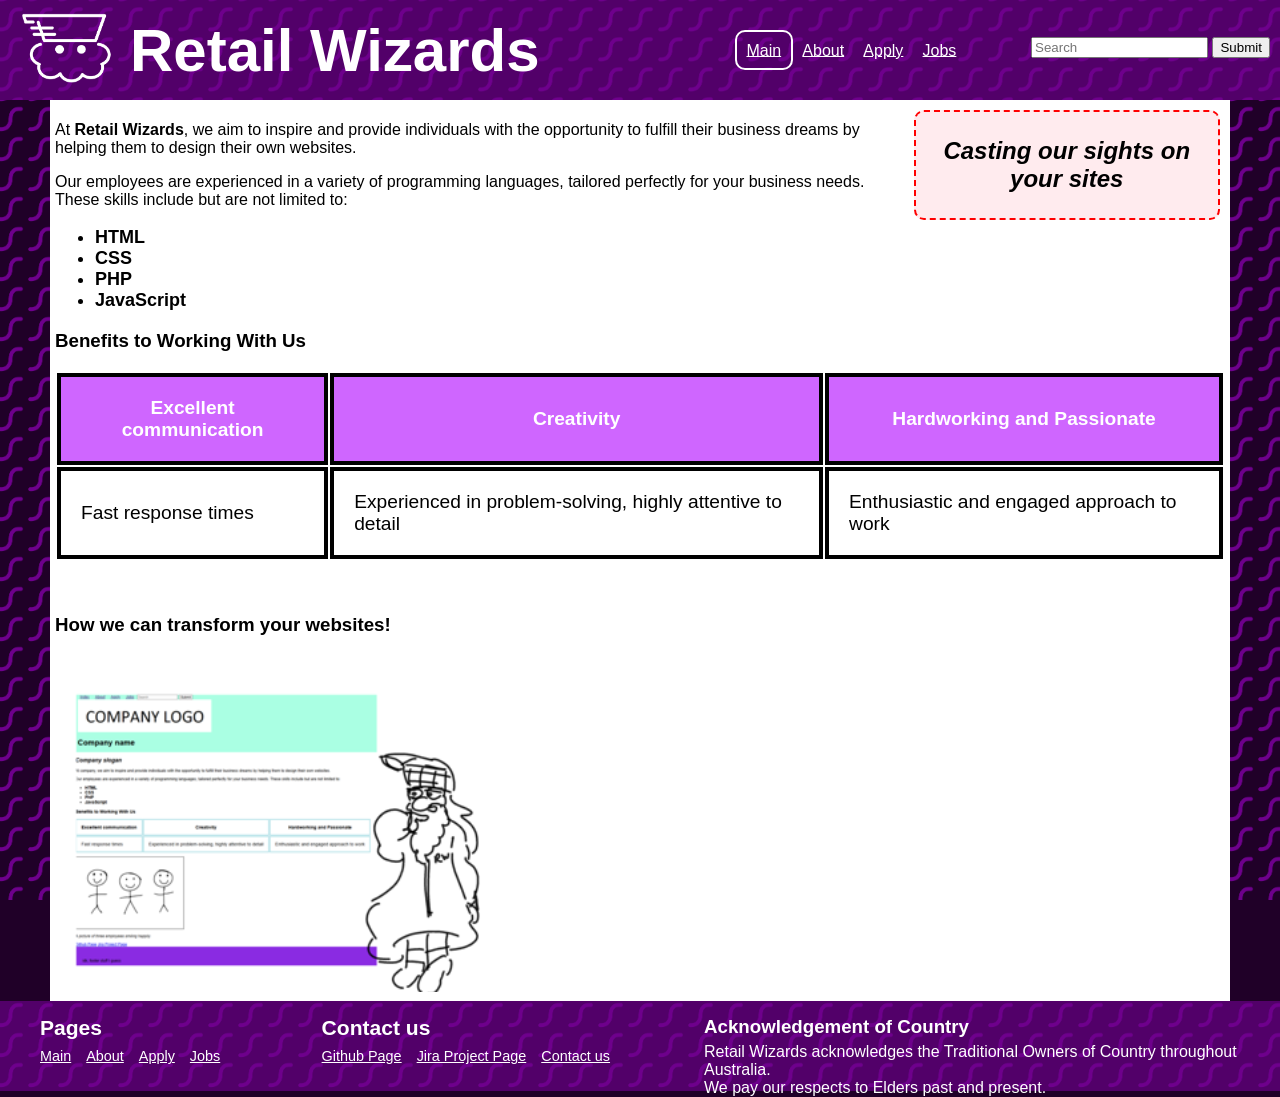
<file: index.html>
<!-- Requirements
Company logo
Company slogan
Jira project page link
Github link
Email link
Company description
Company image
!-->


<!DOCTYPE html>
<html lang="en">

<head>
    <meta charset="utf-8" />
    <meta name="description" content="Demonstrates some basic HTML form elements" />
    <meta name="keywords" content="HTML, Form, tags" />
    <meta name="author" content="Jacinta Mentiplay" />
    <title>Index</title>
    <link rel="stylesheet" href="Style/styles.css">

    <!-- Credits for searchbar: https://www.w3schools.com/HOWTO/howto_css_searchbar.asp

    Credits for bordering image: https://www.w3schools.com/csSref/css3_pr_border-image.php 

    Credits for hovering image: 
    Roy. (2012, August 29). How do I make another image appear on hover. Stack Overflow. https://stackoverflow.com/questions/12184456/how-do-i-make-another-image-appear-on-hover
    
    
    Credits for header and footer: Oliver Hanly and Jasper Harris-->

    <style>
        nav a {
            color: white;
            padding: 0.6em 0.6em;
        }

        main {
            padding: 5px 5px;
        }
    </style>
</head>


<body>

    <header>
        <div style="display: flex; align-items: center;">
            <div id="logo"><a href="index.html"><img src="Images/retail-wizard-white.png" id="logo_image"
                        alt="Retail Wizards Logo" title="Retail Wizards"> </a></div>
            <a href="index.html" style="text-decoration: none;">
                <h1>Retail Wizards</h1>
            </a>
        </div>

        <!--two padding divs to make spacing nicer-->
        <div></div>
        <div></div>

        <nav class="searchbar"> <!-- Groups links to other pages as a singular class-->
            <div><a href="index.html" class="current">Main</a></div>
            <div><a href="about.html">About</a></div>
            <div><a href="apply.html">Apply</a></div>
            <div><a href="jobs.html"> Jobs</a></div>
        </nav>
        <div class="searchbar">
            <input type="text" placeholder="Search">
            <input id="search_button" type="submit">
        </div>
    </header>

    <main>
        <aside> <!-- Company slogan -->
            <h2><em>Casting our sights on your sites</em></h2>
        </aside>
        <p>At <strong>Retail Wizards</strong>, we aim to inspire and provide individuals with the opportunity to fulfill
            their business dreams
            by helping them to
            design their own websites.</p>
        <p>Our employees are experienced in a variety of programming languages, tailored perfectly for your business
            needs. These skills include but are not limited to:</p>
        <ul> <!-- Unordered list as per rubric specifications to outline skills of company-->
            <li><strong>HTML</strong></li>
            <li><strong>CSS</strong></li>
            <li><strong>PHP</strong></li>
            <li><strong>JavaScript</strong></li>
        </ul>
        <h3 id="table">Benefits to Working With Us</h3> <!-- Table applying colour palette of CSS !-->
        <table>
            <thead>
                <tr>
                    <th rowspan="1" scope="col">Excellent communication</th>
                    <th colspan="1" scope="col">Creativity</th>
                    <th colspan="1" scope="col">Hardworking and Passionate</th>
                </tr>
            </thead>
            <tbody>
                <tr>
                    <td>Fast response times</td>

                    <td>Experienced in problem-solving, highly attentive to detail
                    </td>

                    <td>Enthusiastic and engaged approach to work
                    </td>

                </tr>
            </tbody>
        </table>
        <p></p>
        <br>

        <h3>How we can transform your websites!</h3>
        <br>

        <!--Creates the hover effect on the featured image of the page-->
        <div id="wrapper">
            <img class="static-pic" src="Images/staticImage.png" alt="Default image">
            <img class="static-pic-exit" src="Images/hoverImage.png"  alt="Hovered image">
        </div>


    </main>

    <!--footer at bottom of page containing: navigation, contact info and ackowledgement of Country-->
    <footer>
        <!--Additional navigation at the bottom of the page-->
        <ul>
            <li>
                <h3>Pages</h3>
            </li>
            <li><a href="index.html">Main</a></li>
            <li><a href="about.html" class="current">About</a></li>
            <li><a href="apply.html">Apply</a></li>
            <li><a href="jobs.html">Jobs</a></li>
        </ul>


        <!--Acknowledgement of Country. Got the ackowledgement of Country from:
        https://www.reconciliation.org.au/reconciliation/acknowledgement-of-country-and-welcome-to-country /-->
        <div id="Acknowledgement">
            <h3>Acknowledgement of Country</h3>
            <p>Retail Wizards acknowledges the Traditional Owners of Country throughout Australia.</p>
            <p>We pay our respects to Elders past and present.</p>
        </div>

        <!--Contact info/required project links-->
        <div class="Projectlinks">
            <ul>
                <li>
                    <h3>Contact us</h3>
                </li>
                <li><a href="https://github.com/106507549/Applied-Web-Project">Github Page</a></li>
                <li><a href="https://group-name-optional.atlassian.net/jira/software/projects/SCRUM/boards/1">Jira
                        Project Page</a></li>
                <li><a href="mailto:retailwizards.com">Contact us</a></li>
            </ul>
        </div>
    </footer>
</body>

</html>
</file>
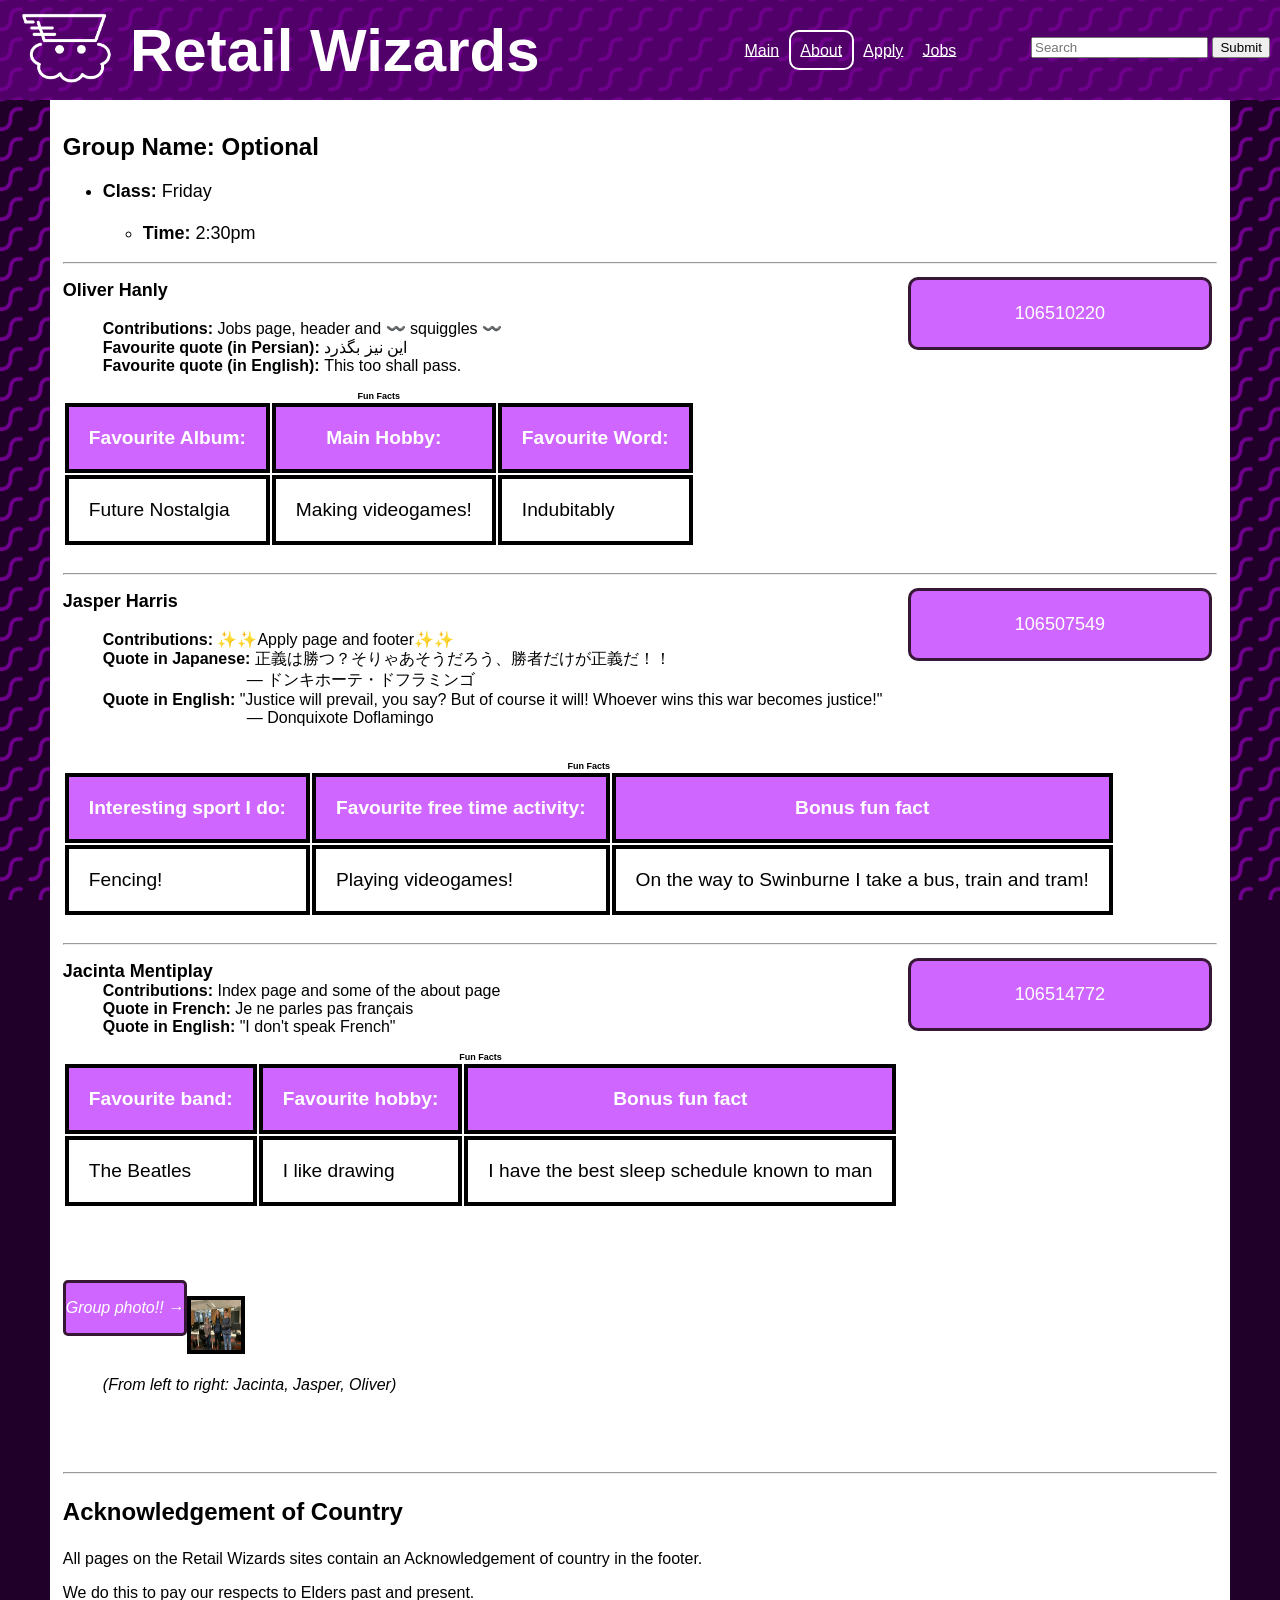
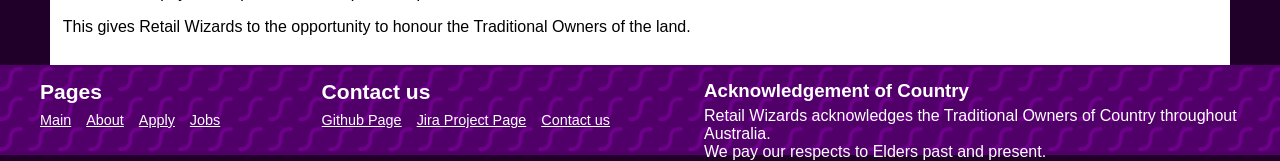
<file: about.html>
<!-- Requirements
Nested list of group's tutorial class date and time
Member contributions and quotes (definition list)
Quote from each member in first language **IF ENGLISH IS FIRST LANGUAGE
CHOOSE A DIFFERENT LANGUAGE
Group photo with caption for accessibility 
Fun facts about each group member
MUST include one meaningful reference to Aboriginal and Torres Strait Islander peoples
!-->
<!--Used this to make the columns for fieldsets
https://www.w3schools.com/howto/tryit.asp?filename=tryhow_css_two_columns -->




<!-- Style specific requirements
 Styled student IDs
 Bordered figure
 Styled table with hex colours
 Hover effects
-->

<!DOCTYPE html>
<html lang="en">

<head>
    <meta charset="utf-8" />
    <meta name="description" content="The about page of Retail Wizards"/>
    <meta name="keywords" content="HTML, Form, tags" />
    <meta name="author" content="Oliver Hanly, Jasper Harris, Jacinta Mentiplay" />
    <title>About</title>
    <link rel="stylesheet" href="Style/styles.css">
    <style>
        main {
            padding: 1%;

        }
    </style>
</head>

<body>
    <header>
        <div style="display: flex; align-items: center;">
            <div id="logo"><a href="index.html"><img src="Images/retail-wizard-white.png" id="logo_image"
                        alt="Retail Wizards Logo" title="Retail Wizards"> </a></div>
            <a href="index.html" style="text-decoration: none;">
                <h1>Retail Wizards</h1>
            </a>
        </div>

        <!--two padding divs to make spacing nicer-->
        <div></div>
        <div></div>

        <nav class="searchbar">
            <div><a href="index.html">Main</a></div>
            <div><a href="about.html" class="current">About</a></div>
            <div><a href="apply.html">Apply</a></div>
            <div><a href="jobs.html">Jobs</a></div>
        </nav>
        <div class="searchbar">
            <input type="text" placeholder="Search">
            <input type="submit" id="confirmSearch">
        </div>
    </header>

    <main>

        <h2>Group Name: Optional</h2>
        <ul>
            <li>
                <strong>Class: </strong>Friday
            </li>
            <br>
            <ul>
                <li>
                    <strong>Time: </strong>2:30pm
                </li>
            </ul>
        </ul>

        <!--List of group members with contributions and quotes!-->
        <hr>
        <div id="studentnumber">
            <p>106510220</p>
        </div>
        <dl>
            <dt>
                <div style="display: flex; align-items: baseline;">
                    <div><strong>Oliver Hanly</strong></div>
                </div>
            </dt>
            <br>
            <dd><strong>Contributions: </strong>Jobs page, header and 〰️ squiggles 〰️</dd>
            <dd><strong>Favourite quote (in Persian): </strong>این نیز بگذرد</dd>
            <dd><strong>Favourite quote (in English): </strong>This too shall pass.</dd>
        </dl>

        <!-- Individual tables containing fun facts about each group member -->

        <table>
            <caption><strong>Fun Facts</strong></caption>
            <thead>
                <tr>
                    <th rowspan="1" scope="col">Favourite Album:</th>
                    <th colspan="1" scope="col">Main Hobby:</th>
                    <th colspan="1" scope="col">Favourite Word:</th>
                </tr>
            </thead>
            <tbody>
                <tr>
                    <td>Future Nostalgia</td>

                    <td>Making videogames!
                    </td>

                    <td>Indubitably
                    </td>

                </tr>
            </tbody>
        </table>
        <br>
        <hr>

        <div id="studentnumber2">
            <p>106507549</p>
        </div>
        <dl>
            <dt><strong>Jasper Harris</strong></dt>
            <br>
            <dd><strong>Contributions: </strong>✨✨Apply page and footer✨✨</dd>
            <dd><strong>Quote in Japanese: </strong>正義は勝つ？そりゃあそうだろう、勝者だけが正義だ！！</dd>
            <dd>&emsp;&emsp;&emsp;&emsp;&emsp;&emsp;&emsp;&emsp;&emsp;― ドンキホーテ・ドフラミンゴ</dd>
            <dd><strong>Quote in English: </strong>"Justice will prevail, you say? But of course it will! Whoever wins
                this war becomes justice!"</dd>
            <dd>&emsp;&emsp;&emsp;&emsp;&emsp;&emsp;&emsp;&emsp;&emsp;― Donquixote Doflamingo</dd>
        </dl>
        <br>
        <table>
            <caption><strong>Fun Facts</strong></caption>
            <thead>
                <tr>
                    <th rowspan="1" scope="col">Interesting sport I do:</th>
                    <th colspan="1" scope="col">Favourite free time activity:</th>
                    <th colspan="1" scope="col">Bonus fun fact</th>
                </tr>
            </thead>
            <tbody>
                <tr>
                    <td>Fencing!</td>
                    <td>Playing videogames!</td>
                    <td>On the way to Swinburne I take a bus, train and tram!</td>
                </tr>
            </tbody>
        </table>
        <br>
        <hr>



        <div id="studentnumber3">
            <p>106514772</p>
        </div>


        <dl>
            <dt><strong>Jacinta Mentiplay</strong></dt>
            <dd><strong>Contributions: </strong>Index page and some of the about page</dd>
            <dd><strong>Quote in French: </strong>Je ne parles pas français</dd>
            <dd><strong>Quote in English: </strong>"I don't speak French"</dd>
        </dl>



        <table>
            <caption><strong>Fun Facts</strong></caption>
            <thead>
                <tr>
                    <th rowspan="1" scope="col">Favourite band:</th>
                    <th colspan="1" scope="col">Favourite hobby:</th>
                    <th colspan="1" scope="col">Bonus fun fact</th>
                </tr>
            </thead>
            <tbody>
                <tr>
                    <td>The Beatles</td>

                    <td>I like drawing
                    </td>

                    <td>I have the best sleep schedule known to man
                    </td>

                </tr>
            </tbody>
        </table>

        <br>

        <br>

        <br>

        <br>

        <div id="groupphototext">

            <p><em>Group photo!! →</em></p>

        </div>

        <!--Group photo contained within a figure-->

        <figure>
            <img src="Images/group-photo2.jpeg" height="50" width="50" alt="Group photo">
            <br>
            <br>
            <caption><em>(From left to right: Jacinta, Jasper, Oliver)</em></caption>
        </figure>
        



        <br>
        <br>
        <br>
        <hr>
        <!--Explanation and reasoning for the Acknowledgement of Country.
        Got the ackowledgement of country and more information from:
        https://www.reconciliation.org.au/reconciliation/acknowledgement-of-country-and-welcome-to-country /-->
        <h3 style="font-size: 1.5em;">Acknowledgement of Country</h3>
        <p>All pages on the Retail Wizards sites contain an Acknowledgement of country in the footer.</p>
        <p>We do this to pay our respects to Elders past and present.</p>
        <p>This gives Retail Wizards to the opportunity to honour the Traditional Owners of the land.</p>

    </main>

    <!--footer at bottom of page containing: navigation, contact info and ackowledgement of Country-->
    <footer>
        <!--Additional navigation at the bottom of the page-->
        <ul>
            <li>
                <h3>Pages</h3>
            </li>
            <li><a href="index.html">Main</a></li>
            <li><a href="about.html" class="current">About</a></li>
            <li><a href="apply.html">Apply</a></li>
            <li><a href="jobs.html">Jobs</a></li>
        </ul>


        <!--Acknowledgement of Country. Got the ackowledgement of Country from:
        https://www.reconciliation.org.au/reconciliation/acknowledgement-of-country-and-welcome-to-country /-->
        <div id="Acknowledgement">
            <h3>Acknowledgement of Country</h3>
            <p>Retail Wizards acknowledges the Traditional Owners of Country throughout Australia.</p>
            <p>We pay our respects to Elders past and present.</p>
        </div>

        <!--Contact info/required project links-->
        <div class="Projectlinks">
            <ul>
                <li>
                    <h3>Contact us</h3>
                </li>
                <li><a href="https://github.com/106507549/Applied-Web-Project">Github Page</a></li>
                <li><a href="https://group-name-optional.atlassian.net/jira/software/projects/SCRUM/boards/1">Jira
                        Project Page</a></li>
                <li><a href="mailto:retailwizards.com">Contact us</a></li>
            </ul>
        </div>
    </footer>
</body>

</html>
</file>
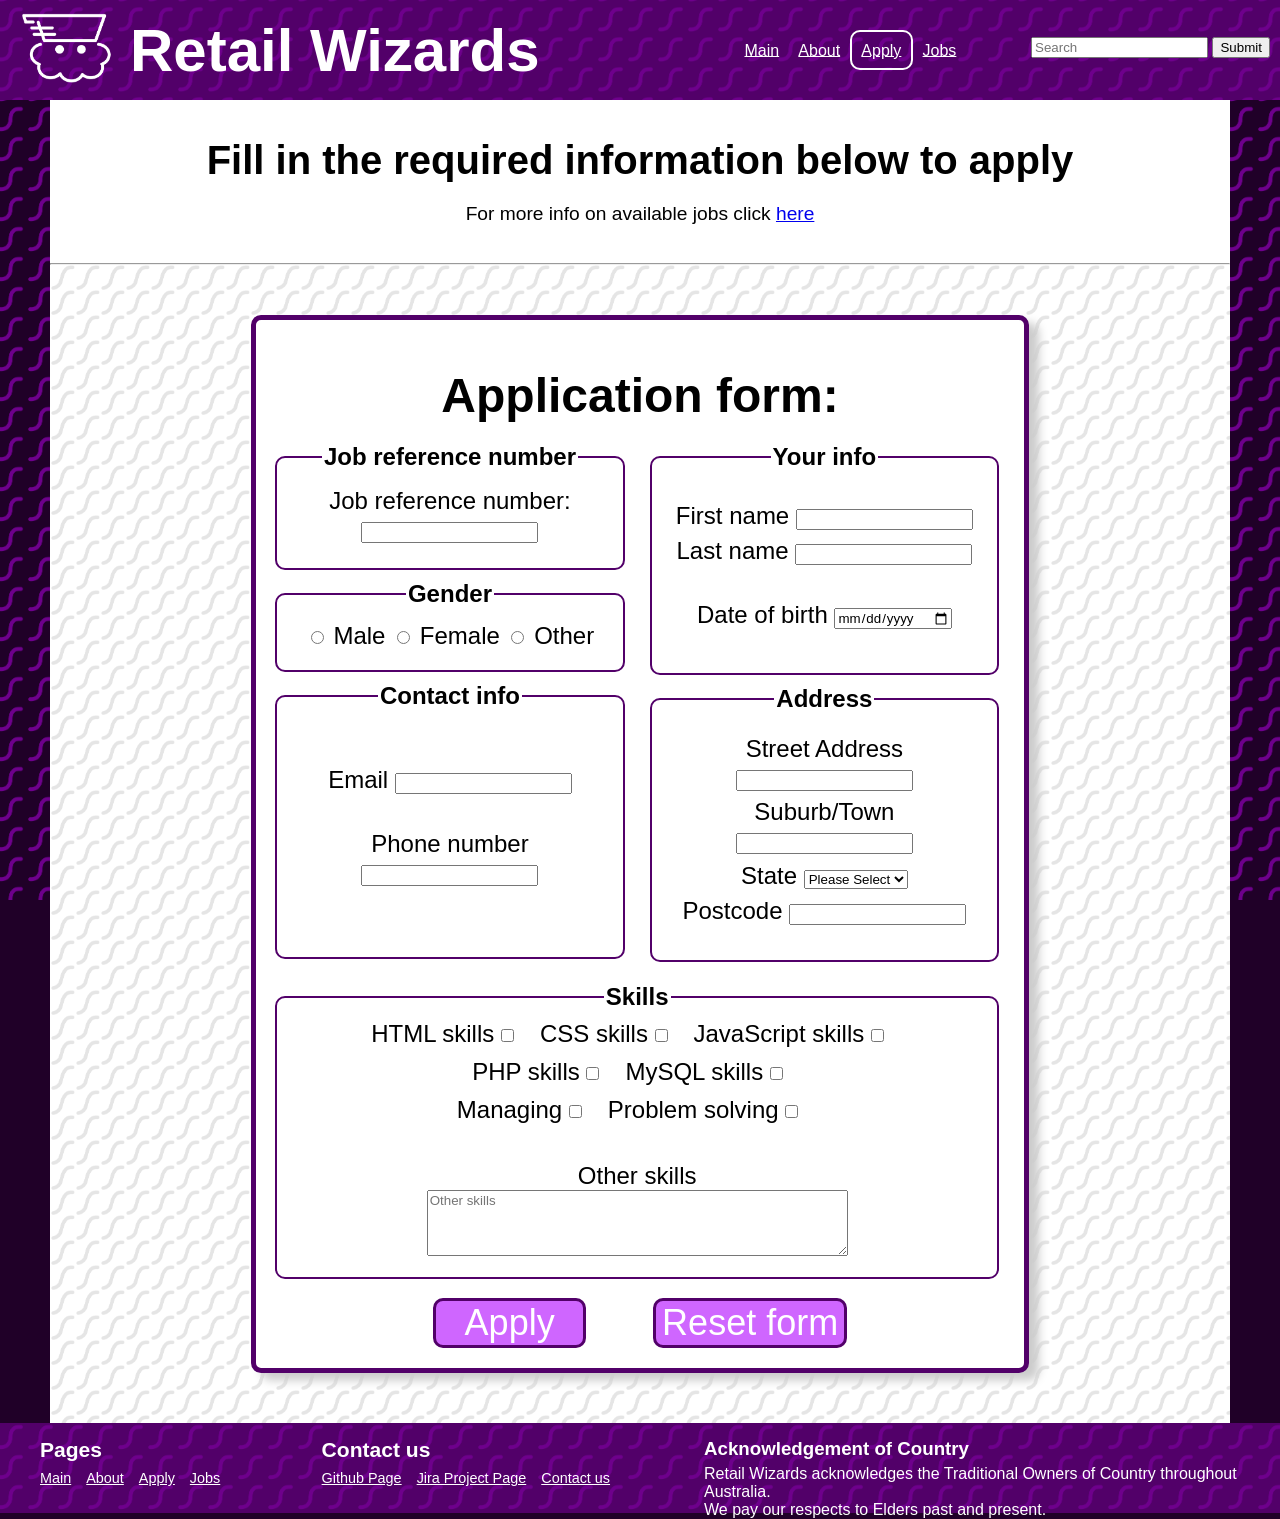
<file: apply.html>
<!DOCTYPE html>
<html lang="en">
<head>
    <meta charset="UTF-8">
    <meta name="viewport" content="width=device-width, initial-scale=1.0">
    <meta name="description" content="This page allows you to apply to Retail Wizards">
    <meta name="keywords" content="Apply, Application, careers, employment, form, Retail Wizards">
    <meta name="author" content="Jasper Harris">

    <title>Apply to Retail Wizards</title>
    <link rel="stylesheet" href="Style/styles.css">
    <style>
        /*Overwrites style sheet to make the formdiv take up all of main*/
        main{
            border: 0px;
            padding: 0px;
        }
        /*Removes spacing to make the horizontal break divide the two sections*/
        hr{
            padding: 0px;
            margin:0px;
        }
    </style>
</head>

<body>
    <header>
        <div style="display: flex; align-items: center;">
            <div id="logo"><a href="index.html"><img src="Images/retail-wizard-white.png" id="logo_image" alt="Retail Wizards Logo" title="Retail Wizards"> </a></div>
            <a href="index.html" style="text-decoration: none;"> <h1>Retail Wizards</h1> </a>
        </div>
        
        <!--two padding divs to make spacing nicer-->
        <div></div>
        <div></div>

        <nav class="searchbar">
            <div><a href="index.html">Main</a></div>
            <div><a href="about.html">About</a></div>
            <div><a href="apply.html" class="current">Apply</a></div>
            <div><a href="jobs.html">Jobs</a></div>
        </nav>
        <div class="searchbar">
            <input type="text" placeholder="Search">
            <input type="submit" id="confirmSearch">
        </div>
    </header>

    <main>
        <!--Page explanation and link to job page-->
        <br>
        <h2 style="font-size: 40px; margin: 20px; text-align: center;">Fill in the required information below to apply</h2>
        <p style="text-align: center; font-size: larger;">For more info on available jobs click <a href="jobs.html">here</a></p>
        <br>
        <hr>
        
        <!--Div containing the background image and form-->
        <div id="formDiv">
            <!--Div containing thr form, helps make the border for styling-->
            <div id="formBorder">
                <h3 style="font-size: 200%; text-align: center; margin-bottom: 20px;">Application form:</h3>
                <form method="post" action="https://mercury.swin.edu.au/it000000/formtest.php">
                    <div id="FieldsetsFloatedLeft">
                        <fieldset id="JobReferenceNumberFieldset"> <!--Job Reference number fieldset-->
                            <legend><strong>Job reference number</strong></legend>
                            <label for="JobReferenceNumber">Job reference number:</label>
                            <br>
                            <input type="text" id="JobReferenceNumber" name="Job reference number" maxlength="5" minlength="5" required pattern="\w+">
                        </fieldset > 
 
                        <fieldset id="GenderFieldset"> <!--Gender fieldset-->
                            <legend><strong>Gender</strong></legend>
                            <input type="radio" id="Male" name="Gender" value="Male" required>
                            <label for="Male">Male</label>
                            <input type="radio" id="Female" name="Gender" value="Female">
                            <label for="Female">Female</label>
                            <input type="radio" id="Other" name="Gender" value="Other">
                            <label for="Other">Other</label>
                        </fieldset>
                                            
                        <fieldset id="ContactInfoFieldset"> <!--Contact info fieldset-->
                            <legend><strong>Contact info</strong></legend>
                            <label for="Email" >Email</label>
                            <input type="text" id="Email" required name="Email" pattern="[A-Za-z0-9\.]+\@\w+\.[A-Za-z0-9\.]+">
                            <br><br>
                            <label for="PhoneNumber" >Phone number</label>
                            <input type="text" id="PhoneNumber" pattern="\d{8,12}" required name="Phone number">
                        </fieldset>
                    </div>
                    <div id="FieldsetsFloatedRight">
                        <fieldset id="PersonalInfoFieldset"> <!--Personal info fieldset-->
                            <legend><strong>Your info</strong></legend>
                            <label for="FirstName" >First name</label>
                            <input type="text" id="FirstName" pattern="[A-Za-z]+" maxlength="20" required name="First name">
                            <br>
                            <label for="LastName">Last name</label>
                            <input type="text" id="LastName" pattern="[A-Za-z]+" maxlength="20" required name="Last name">
                            <br><br>
                            <label for="DateOfBirth">Date of birth</label>
                            <input type="date" name="Date of birth" id="DateOfBirth" required>
                        </fieldset>
                        <fieldset id="AddressFieldset"> <!--Address fieldset-->
                            <legend><strong>Address</strong></legend>
                            <label for="StreetAddress" >Street Address</label>
                            <input type="text" id="StreetAddress" maxlength="40" required name="Street Address" pattern="\w+">
                            <br>
                            <label for="Suburb/Town" >Suburb/Town</label>
                            <input type="text" id="Suburb/Town" maxlength="40" required name="Suburb/Town" pattern="\w+">
                            <br>
                            <label for="State">State</label>
                            <select id="State" name="State" required>
                                <option value="">Please Select</option>
                                <option value="VIC">VIC</option>
                                <option value="NSW">NSW</option>
                                <option value="QLD">QLD</option>
                                <option value="NT">NT</option>
                                <option value="WA">WA</option>
                                <option value="SA">SA</option>
                                <option value="TAS">TAS</option>
                                <option value="ACT">ACT</option>
                            </select>
                            <br>
                            <label for="Postcode" >Postcode</label>
                            <input type="text" id="Postcode" maxlength="4" minlength="4" required name="Suburb/Town">
                        </fieldset>
                    </div>
                    <fieldset id="SkillFieldset"> <!--Skill fieldset-->
                        <legend><strong>Skills</strong></legend>
                        <label for="HTML">HTML skills</label>
                        <input type="checkbox" id="HTML" name="HTML">
                        <label for="CSS">CSS skills</label>
                        <input type="checkbox" id="CSS" name="CSS">
                        <label for="JavaScript">JavaScript skills</label>
                        <input type="checkbox" id="JavaScript" name="JavaScript">
                        <br>
                        <label for="PHP">PHP skills</label>
                        <input type="checkbox" id="PHP" name="PHP">
                        <label for="MySQL">MySQL skills</label>
                        <input type="checkbox" id="MySQL" name="MySQL">
                        <br>
                        <label for="Managing">Managing</label>
                        <input type="checkbox" id="Managing" name="Managing">
                        <label for="ProblemSolving">Problem solving</label>
                        <input type="checkbox" id="ProblemSolving" name="Problem Solving">
                        <br><br>
                        <label for="Otherskills">Other skills</label>
                        <br>
                        <textarea name="OtherSkills" id="Otherskills" rows="4" cols="50" placeholder="Other skills"></textarea>
                        <br>
                    </fieldset>
                    <div style="text-align: center;">
                        <input type="submit" value="Apply" class="button">
                        <input type="reset" value="Reset form" class="button">
                    </div>
                </form>
            </div>
        </div>        
    </main>

    <!--footer at bottom of page containing: navigation, contact info and ackowledgement of Country-->
    <footer>
        <!--Additional navigation at the bottom of the page-->
        <ul>
            <li><h3>Pages</h3></li>
            <li><a href="index.html">Main</a></li>
            <li><a href="about.html" class="current">About</a></li>
            <li><a href="apply.html">Apply</a></li>
            <li><a href="jobs.html">Jobs</a></li>
        </ul>


        <!--Acknowledgement of Country. Got the ackowledgement of Country from:
        https://www.reconciliation.org.au/reconciliation/acknowledgement-of-country-and-welcome-to-country /-->
        <div id="Acknowledgement">
            <h3>Acknowledgement of Country</h3>
            <p>Retail Wizards acknowledges the Traditional Owners of Country throughout Australia.</p> 
            <p>We pay our respects to Elders past and present.</p>
        </div>
        
        <!--Contact info/required project links-->
        <div class="Projectlinks">
            <ul>
                <li><h3>Contact us</h3></li>
                <li><a href="https://github.com/106507549/Applied-Web-Project">Github Page</a></li>
                <li><a href="https://group-name-optional.atlassian.net/jira/software/projects/SCRUM/boards/1">Jira Project Page</a></li>
                <li><a href="mailto:retailwizards.com">Contact us</a></li>
            </ul>
        </div>
    </footer>
</body>
</html>
</file>
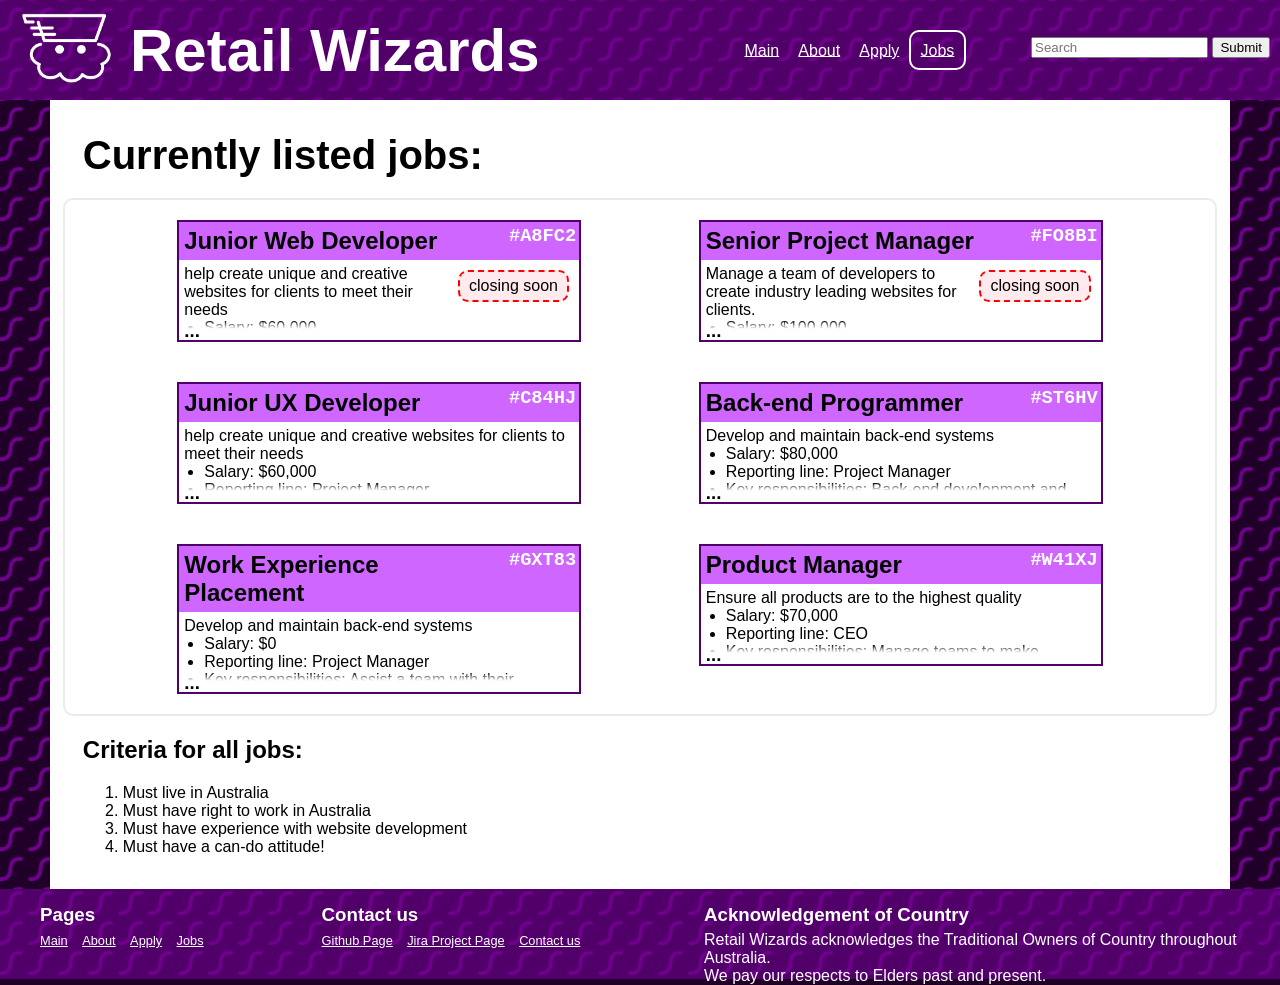
<file: jobs.html>
<!-- Jobs page HTML
 largely done by Oliver,
 last edited 18/4/2026,
 
 new code sourced from links below
-->

<!-- source for overflow text code
    https://stackoverflow.com/questions/27441404/how-to-expand-a-div-and-its-contents-on-hover-->

<!-- source for has code
    https://www.reddit.com/r/css/comments/16su50h/targeting_an_element_containing_another_element/-->

<!-- source for overflow clip code
    https://kilianvalkhof.com/2022/css-html/do-you-know-about-overflow-clip/-->

<!DOCTYPE html>
<html lang="en">
<head>
    <meta charset="UTF-8">
    <meta name="viewport" content="width=device-width, initial-scale=1.0">
    <meta name="description" content="This page lists current job positions at Retail Wizards">
    <meta name="keywords" content="job, jobs, careers, employment, details, Retail Wizards">
    <meta name="author" content="Oliver Hanly">

    <title>Jobs page</title>
    
    <link rel="stylesheet" href="Style/styles.css">

    <style>
        /*minor style changes, most of the job styling is stored in the styles.css page*/
        main{
            width:fit-content;
        }

        ul {
            font-size: medium;
        }
    </style>
</head>
<body>

    <!--header that is identical across all pages-->
    <header>
        <div style="display: flex; align-items: center;">
            <div id="logo"><a href="index.html"><img src="Images/retail-wizard-white.png" id="logo_image" alt="Retail Wizards Logo" title="Retail Wizards"> </a></div>
            <a href="index.html" style="text-decoration: none;"> <h1>Retail Wizards</h1> </a>
        </div>
        
        <!--two padding divs to make spacing nicer-->
        <div></div>
        <div></div>

        <nav class="searchbar">
            <div><a href="index.html">Main</a></div>
            <div><a href="about.html">About</a></div>
            <div><a href="apply.html">Apply</a></div>
            <div><a href="jobs.html" class="current">Jobs</a></div>
        </nav>
        <div class="searchbar">
            <input type="text" placeholder="Search">
            <input type="submit" id="confirmSearch">
        </div>
    </header>
    
    <!--page-specific HTML for jobs-->
    <main>
        <section aria-labelledby="page_title">
            <h2 id="page_title" style="font-size: 40px; margin: 20px;">Currently listed jobs:</h2>

            <div id="jobs">
                <!--first job-->
                <section class="job">
                    <div class="job_header">
                        <h2 class="job_name"> Junior Web Developer</h2>
                        <h3 class="job_id">#A8FC2</h3>
                    </div>
                    
                    <div class="job_content">
                        <aside>closing soon</aside>
                        <p>help create unique and creative websites for clients to meet their needs</p>
                        <ul>
                            <li>Salary: $60,000</li>
                            <li>Reporting line: Project Manager</li>
                            <li>Key responsibilities: Making webpages</li>
                            <li>Essential requirements:
                                <ul>
                                    <li>Computer science degree</li>
                                    <li>experience in HTML and CSS</li>
                                </ul>
                            </li>
                            <li>Preferable requirements:
                                <ul>
                                    <li>experience with PHP and Javascript</li>
                                </ul>
                            </li>
                        </ul>
                    </div>
                    <div class="job_elipsis">
                        <h3><strong>...</strong></h3>
                    </div>
                </section>

                <!--second job-->
                <section class="job">
                    <div class="job_header">
                        <h2 class="job_name"> Junior UX Developer</h2>
                        <h3 class="job_id">#C84HJ</h3>
                    </div>
                    
                    <div class="job_content">
                        <p>help create unique and creative websites for clients to meet their needs</p>
                            <ul>
                                <li>Salary: $60,000</li>
                                <li>Reporting line: Project Manager</li>
                                <li>Key responsibilities: Making webpages</li>
                                <li>Essential requirements:
                                    <ul>
                                        <li>Computer science degree</li>
                                        <li>experience in HTML and CSS</li>
                                    </ul>
                                </li>
                                <li>Preferable requirements:
                                    <ul>
                                        <li>experience with PHP and Javascript</li>
                                    </ul>
                                </li>
                            </ul>
                    </div>
                    <div class="job_elipsis">
                        <h3><strong>...</strong></h3>
                    </div>
                </section>

                <!--third job-->
                <section class="job">
                    <div class="job_header">
                        <h2 class="job_name"> Senior Project Manager</h2>
                        <h3 class="job_id">#FO8BI</h3>
                    </div>
                    
                    <div class="job_content">
                        <aside>closing soon</aside>
                        <p>Manage a team of developers to create industry leading websites for clients.</p>
                            <ul>
                                <li>Salary: $100,000</li>
                                <li>Reporting line: CEO</li>
                                <li>Key responsibilities: Team management</li>
                                <li>Essential requirements:
                                    <ul>
                                        <li>10 years experience in project management</li>
                                        <li>Strong leadership skills</li>
                                    </ul>
                                </li>
                                <li>Preferable requirements:
                                    <ul>
                                        <li>Know HTML and CSS</li>
                                        <li>Computer science degree</li>
                                    </ul>
                                </li>
                            </ul>
                    </div>
                    <div class="job_elipsis">
                        <h3><strong>...</strong></h3>
                    </div>
                </section>

                <!--fourth job-->
                <section class="job">
                    <div class="job_header">
                        <h2 class="job_name"> Back-end Programmer</h2>
                        <h3 class="job_id">#ST6HV</h3>
                    </div>
                    
                    <div class="job_content">
                        <p>Develop and maintain back-end systems</p>
                            <ul>
                                <li>Salary: $80,000</li>
                                <li>Reporting line: Project Manager</li>
                                <li>Key responsibilities: Back-end development and maintenance</li>
                                <li>Essential requirements:
                                    <ul>
                                        <li>5 years experience in back-end development</li>
                                        <li>Strong communication skills</li>
                                        <li>Expert in PHP and SQL</li>
                                    </ul>
                                </li>
                                <li>Preferable requirements:
                                    <ul>
                                        <li>Know HTML and CSS</li>
                                        <li>Computer science degree</li>
                                    </ul>
                                </li>
                            </ul>
                    </div>
                    <div class="job_elipsis">
                        <h3><strong>...</strong></h3>
                    </div>
                </section>

                <!--fifth job-->
                <section class="job">
                    <div class="job_header">
                        <h2 class="job_name"> Work Experience Placement</h2>
                        <h3 class="job_id">#GXT83</h3>
                    </div>
                    
                    <div class="job_content">
                        <p>Develop and maintain back-end systems</p>
                            <ul>
                                <li>Salary: $0</li>
                                <li>Reporting line: Project Manager</li>
                                <li>Key responsibilities: Assist a team with their project</li>
                                <li>Essential requirements:
                                    <ul>
                                        <li>Current high school student</li>
                                        <li>An interest in web development</li>
                                    </ul>
                                </li>
                                <li>Preferable requirements:
                                    <ul>
                                        <li>Know HTML or CSS</li>
                                    </ul>
                                </li>
                            </ul>
                    </div>
                    <div class="job_elipsis">
                        <h3><strong>...</strong></h3>
                    </div>
                </section>

                <!--sixth job-->
                <section class="job">
                    <div class="job_header">
                        <h2 class="job_name"> Product Manager</h2>
                        <h3 class="job_id">#W41XJ</h3>
                    </div>
                    
                    <div class="job_content">
                        <p>Ensure all products are to the highest quality</p>
                            <ul>
                                <li>Salary: $70,000</li>
                                <li>Reporting line: CEO</li>
                                <li>Key responsibilities: Manage teams to make quality products</li>
                                <li>Essential requirements:
                                    <ul>
                                        <li>10 years experience in product management</li>
                                        <li>excellent communication and leadership skills</li>
                                    </ul>
                                </li>
                                <li>Preferable requirements:
                                    <ul>
                                        <li>Know HTML or CSS</li>
                                    </ul>
                                </li>
                            </ul>
                    </div>
                    <div class="job_elipsis">
                        <h3><strong>...</strong></h3>
                    </div>
                </section>

            </div>
        </section>
        <!--section describing stuff required for all jobs-->
        <section style="margin: 20px;" aria-labelledby="criteria">
            <h2 id="criteria">Criteria for all jobs:</h2>
            <ol>
                <li>Must live in Australia</li>
                <li>Must have right to work in Australia</li>
                <li>Must have experience with website development</li>
                <li>Must have a can-do attitude!</li>
            </ol>
        </section>
    </main>

    <!--footer at bottom of page containing: navigation, contact info and ackowledgement of Country-->
    <footer>
        <!--Additional navigation at the bottom of the page-->
        <ul>
            <li><h3>Pages</h3></li>
            <li><a href="index.html">Main</a></li>
            <li><a href="about.html" class="current">About</a></li>
            <li><a href="apply.html">Apply</a></li>
            <li><a href="jobs.html">Jobs</a></li>
        </ul>


        <!--Acknowledgement of Country. Got the ackowledgement of Country from:
        https://www.reconciliation.org.au/reconciliation/acknowledgement-of-country-and-welcome-to-country /-->
        <div id="Acknowledgement">
            <h3>Acknowledgement of Country</h3>
            <p>Retail Wizards acknowledges the Traditional Owners of Country throughout Australia.</p> 
            <p>We pay our respects to Elders past and present.</p>
        </div>
        
        <!--Contact info/required project links-->
        <div class="Projectlinks">
            <ul>
                <li><h3>Contact us</h3></li>
                <li><a href="https://github.com/106507549/Applied-Web-Project">Github Page</a></li>
                <li><a href="https://group-name-optional.atlassian.net/jira/software/projects/SCRUM/boards/1">Jira Project Page</a></li>
                <li><a href="mailto:retailwizards.com">Contact us</a></li>
            </ul>
        </div>
    </footer>
</body>
</html>
</file>
<file: Style/styles.css>
/* styles page, used by all HTML pages
*/

* {
  font-family: Arial, Helvetica, sans-serif;
}

/*both header and footer have same colour-scheme and background image*/
header,
footer {
  color: white;
  background-color: rgb(82, 0, 105);

  /*sets repeating background image*/
  background-image: url("images/magic-wave-purple.png");
  background-size: 30px;
  background-position: center;
}

header {
  grid-row: 1;
  padding: 0px 10px;

  display: flex;
  align-items: center;
  justify-content: space-between;
  text-align: center;
}

footer {
  padding: 0px 0px;
  grid-row: 4;

  min-height: fit-content;
  height: 90px;
  max-width: 100%;
}

header h1 {
  font-size: 60px;
  margin: 0;
  color:
    white;
  float: right;

}

#logo_image {
  width: 100%;
}

footer ul {
  display: inline-block;
  margin: 0px;
}

footer ul li {
  display: inline;
  list-style-type: none;
}

footer a {
  color: white;
  font-size: 80%;
  padding-right: 10px;
}

footer p {
  padding-top: 0%;
  margin: 0%;
}

footer div {
  width: 33%;
  text-align: left;
  float: right;
  height: fit-content;
}

#projectlinks {
  width: 22.5%
}

#Acknowledgement {
  width: 45%;
}

footer h3 {
  padding: 0%;
  margin-bottom: 5px;
  margin-top: 15px;
}



main {
  grid-row: 2;
  background-color: white;
  min-height: 80vh;
  margin: 0px 50px;
  padding: 0 0%;
}



body {
  margin: 0px;
  display: grid;
  grid-template-columns: 100%;
  background-color: rgb(32, 0, 40);

  background-image: url("images/magic-wave-purple.png");
  background-size: 30px;
  background-position: center;
  background-attachment: fixed;
  max-width: 100%;
}


/* For sections in the index page */

nav {
  display: flex;
  flex-wrap: wrap;
  align-content: space-around;
  justify-content: center;
  margin: 0px;
}

nav a {
  text-decoration: underline;
  padding: 0.6em 0.6em;
  margin: 00px 0px;
  line-height: 2em;
}

#logo {
  width: 100px;
  padding: 10px;
}

caption {
  font-size: large;
}

th {
  background-color: hsl(281, 100%, 70%);
  color: white;
  font-size: large;
  border: 4px solid black;
  padding: 20px;
  font-size: larger;
}

td {
  padding: 20px;
  font-size: larger;
  border: 4px solid black;
  padding: 20px;
  font-size: larger;
}

nav a:hover {
  background-color: white;
  color: rgb(82, 0, 105);
}

ul {
  font-size: large;
}

nav a {
  color: white;
  border-radius: 10px;
}

nav .current {
  border: white 2px solid;
}

nav .current:hover {
  background-color: hsl(281, 100%, 70%);
  color: white;
}

/*When hovered over the, after image appears alongside the before on the index page */

.static-pic-exit {
  display: none;
}
.static-pic:hover + .static-pic-exit {
  display: inline;
}


/*  APPLY PAGE SPECIFIC CSS */

fieldset {
  text-align: center;
  border-radius: 10px;
  align-content: center;
  justify-content: center;
  align-self: center;
  border: 2px solid rgb(82, 0, 105);
  min-height: fit-content;
  padding-right: 5%;
  padding-left: 5%;
  margin-bottom: 2.5%;
}

/*Creates better spacing for checkboxes
Used this to figure this out
https://www.w3schools.com/CSS/tryit.asp?filename=trycss_sel_attribute_value */
input[type=checkbox] {
  margin-right: 3%;
  margin-left: 0%;
}

/*Centers the form and makes the background have the magic waves*/
#formDiv {
  display: flex;
  justify-content: center;
  font-size: 150%;
  z-index: 1;
  background-image: url("images/MagicWaveSeeThrough.png");
  background-size: 25px;
  background-color: rgb(255, 255, 255, 0.5);
  padding-top: 50px;
  padding-bottom: 50px;
  margin: 0px;

  width: 100%;
}

/*Makes the fieldsets appear side by side in the form*/
#FieldsetsFloatedRight {
  float: left;
  width: 50%;
  justify-content: center;
  align-items: center;
  min-height: 500px;
  padding-bottom: 1.5%;
}

#FieldsetsFloatedRight fieldset {
  width: 80%;
  margin-right: 5%;
  margin-left: 2.5%;
}

#FieldsetsFloatedLeft {
  float: left;
  width: 50%;
  justify-content: center;
  align-items: center;
  padding-bottom: 1.5%;
}

#FieldsetsFloatedLeft fieldset {
  width: 80%;
  margin-right: 2.5%;
  margin-left: 5%;
}

/*Creates the form border an dbox shadow*/
#formBorder {
  box-shadow: 10px 7.5px 10px #ccc;
  background-color: white;
  border: 5px solid rgb(82, 0, 105);
  border-radius: 10px;
  padding-bottom: 10px;
  z-index: 2;
  width: 60vw;
  min-width: fit-content;
}

/*Fieldset specific sizes and spacing to make them line up nicely*/
#JobReferenceNumberFieldset {
  height: 4.4em;
  padding-bottom: 0em;
  padding-bottom: 2.5%;
}

#GenderFieldset {
  margin-right: 0%;
  margin-top: 0%;
  padding-bottom: 1.125%;
  padding-top: 0%;
  height: 3.5em;
}

#PersonalInfoFieldset {
  margin-left: 0%;
  height: 8.6em;
  padding-bottom: 3.625%;
}

#AddressFieldset {
  margin-left: 0%;
  margin-top: 0%;
  height: 8em;
  min-height: 250px;
}

#ContactInfoFieldset {
  margin-right: 0%;
  margin-top: 0%;
  height: 8em;
  min-height: 250px;
}

#SkillFieldset {
  clear: both;
  width: 83.75%;
  margin-left: 2.5%;
  margin-bottom: 2.5%;
}

input, select {
  margin-bottom: 2.5%;
}

.button {
  height: 50px;
  width: 20%;
  min-width: fit-content;
  font-size: 150%;
  text-align: center;
  margin: 30px;
  margin-top: 0px;
  margin-bottom: 10px;
  background-color: hsl(281, 100%, 70%);
  color: white;
  border: 3px solid rgb(82, 0, 105);
  height: fit-content;
  border-radius: 10px;
}

/*  APPLY PAGE SPECIFIC CSS END */



/* JOB PAGE SPECIFIC CSS*/

/*creates the little 'closing soon' formatting*/
aside {
  float: right;
  padding: 5px;
  margin: 5px;
  width: 25%;
  border: 2px red dashed;
  background-color: rgb(255, 235, 238);
  border-radius: 10px;
  text-align: center;
}

/*styling for box containing all jobs*/
#jobs {
  margin: 0px 0px;
  min-height: 200px;
  display: flex;
  justify-content: space-evenly;
  flex-wrap: wrap;
  border: rgb(235, 235, 235) 2px solid;
  background-color: white;
  border-radius: 10px;
}

/*default styling for an individual job box*/
.job {
  width: 400px;
  height: fit-content;
  border: rgb(82, 0, 105) 2px solid;
  background-color: white;
  margin: 20px 20px;
  margin-inline: 5px;
  display: grid;
}

/*puts jobs with an aside (more important) to be placed first*/
.job:has(aside) {
  order: -1;
}

/*reveals full job description on hover*/
.job:hover {
  border: black 2px solid;
}

/*styling for the header portion (shows job title)*/
.job .job_header {
  display: flex;
  margin: 0px 0px;
  justify-content: space-between;
  background-color: hsl(281, 100%, 70%);
}

/*styling for the name, (different from the job's reference number)*/
.job .job_header .job_name {
  margin: 0px 0px;
  padding: 5px 5px;
}

/*styling for reference number, (different from the job's name)*/
.job .job_header .job_id {
  margin: 0px 0px;
  padding: 3px 3px;
  color: white;
  font-family: 'Andale Mono', Courier, monospace;
}

/*styling for the content portion (description) of the job*/
.job .job_content {
  padding: 5px 5px;
  margin: 0px 0px;
  background-color: white;
  overflow: hidden;

  max-height: 50px;
}

/*styling for the elipsis shown when not expanded*/
.job .job_elipsis {
  padding: 0px 0px;
  margin: 0px 0px;
  height: 20px;
  background-color: white;
  /* background-color: black; */
}

/*uses overflow clip if allowed by browser (some don't have it)*/
@supports (overflow:clip) {
  .job .job_content {
    overflow: clip;

    overflow-clip-margin: 20px;
  }

  .job .job_elipsis {
    background-image: url("images/white-gradient.png");
    background-repeat: repeat-x;
    background-color: rgba(0, 0, 0, 0);
    background-size: 20px;
  }
}

/*allows the job content to expand to the full height when hovered over*/
.job:hover .job_content {
  padding: 5px 5px;
  margin: 0px 0px;
  background-color: white;
  max-height: none;
}

/*gives the h3 in the elipsis some margin and removes its padding*/
.job .job_elipsis h3 {
  padding: 0px 0px;
  margin: 0px 5px;
}

/*hides the elipsis when expanded*/
.job:hover .job_elipsis {
  display: none;
}

/*removes padding and margin from text in the content*/
.job .job_content p {
  padding: 0px 0px;
  margin: 0px 0px;
}

/*adds extra padding to the unordered lists, (or else it looks broken)*/
.job .job_content ul {
  padding: 0px 20px;
  margin: 0px 0px;
}

/*JOB PAGE SPECIFIC CSS END*/

/*dynamic page CSS, removing side bars if it gets too small*/
@media only screen and (max-width: 600px) {
  header h1 {
    font-size: 30px;
  }

  header {
    flex-wrap: wrap;
    justify-content: center;
  }

  .job {
    width: auto;
    max-width: 400px;
  }

  main {
    margin: 0;
  }
}

/* ABOUT PAGE CSS */
main {
  padding: 1%;
}

dl {}

dt {
  font-size: large;
}

/* When the names of the group members are hovered over, change the text colour */

dt:hover {
  color: rgb(82, 0, 105)
}


/* Decorate for student ID numbers */

#studentnumber {
  float: right;
  padding: 5px;
  margin: 5px;
  width: 25%;
  border: solid rgb(54, 23, 54);
  background-color: hsl(281, 100%, 70%);
  border-radius: 10px;
  text-align: center;
  color: white;
  font-size: large;
}

#studentnumber2 {
  float: right;
  padding: 5px;
  margin: 5px;
  width: 25%;
  border: solid rgb(54, 23, 54);
  background-color: hsl(281, 100%, 70%);
  border-radius: 10px;
  text-align: center;
  color: white;
  font-size: large;
}

#studentnumber3 {
  float: right;
  padding: 5px;
  margin: 5px;
  width: 25%;
  border: solid rgb(54, 23, 54);
  background-color: hsl(281, 100%, 70%);
  border-radius: 10px;
  text-align: center;
  color: white;
  font-size: large;
}


img[src*="Images/group-photo2.jpeg"] {
  border: 4px solid black;
}

#groupphototext {
  border-radius: 5px;
  background-color: hsl(281, 100%, 70%);
  border: solid rgb(54, 23, 54);
  font-size: medium;
  float: left;
  color: white;
}

caption {
  font-size: xx-small;
}
</file>
